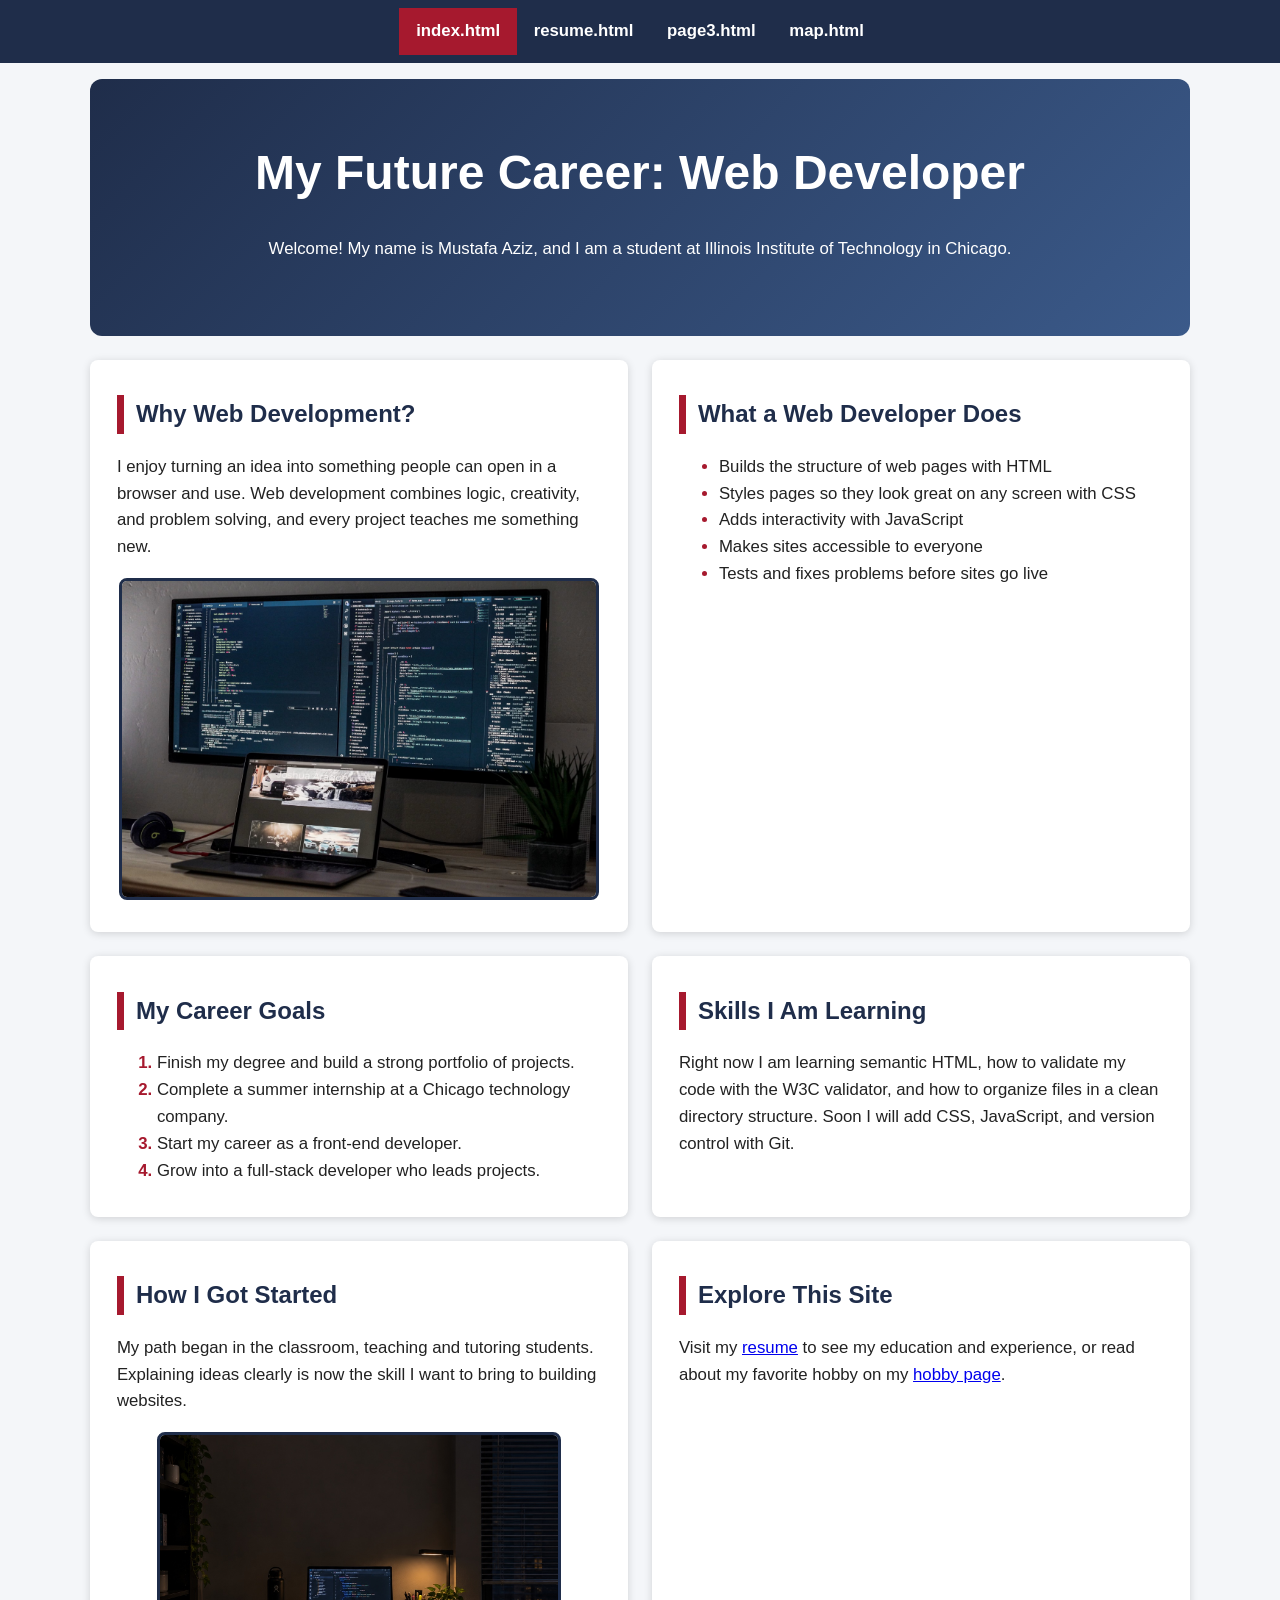
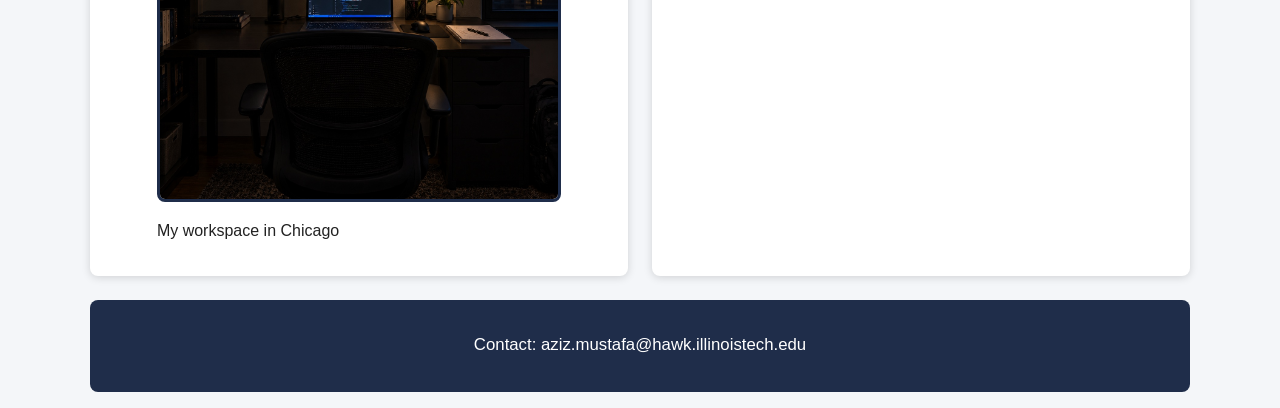
<file: index.html>
<!DOCTYPE html>
<html lang="en">
  <head>
    <meta charset="utf-8">
    <meta name="viewport" content="width=device-width, initial-scale=1">
    <title>Home | My Future Career in Web Development</title>
    <link rel="stylesheet" href="css/styles.css">
    <script src="js/script.js" defer></script>
  </head>
  <body class="home">
    <nav>
      <ul>
        <li><a href="index.html">index.html</a></li>
        <li><a href="resume.html">resume.html</a></li>
        <li><a href="page3.html">page3.html</a></li>
        <li><a href="map.html">map.html</a></li>
      </ul>
    </nav>
    <header>
      <h1>My Future Career: Web Developer</h1>
      <p>Welcome! My name is Mustafa Aziz, and I am a student at Illinois Institute of Technology in Chicago.</p>
    </header>
    <main>
      <section>
        <h2>Why Web Development?</h2>
        <p>I enjoy turning an idea into something people can open in a browser and use. Web development combines logic, creativity, and problem solving, and every project teaches me something new.</p>
        <img src="images/career.jpg" alt="A laptop showing HTML code on a desk" width="480" height="320">
      </section>
      <section>
        <h2>What a Web Developer Does</h2>
        <ul>
          <li>Builds the structure of web pages with HTML</li>
          <li>Styles pages so they look great on any screen with CSS</li>
          <li>Adds interactivity with JavaScript</li>
          <li>Makes sites accessible to everyone</li>
          <li>Tests and fixes problems before sites go live</li>
        </ul>
      </section>
      <section>
        <h2>My Career Goals</h2>
        <ol>
          <li>Finish my degree and build a strong portfolio of projects.</li>
          <li>Complete a summer internship at a Chicago technology company.</li>
          <li>Start my career as a front-end developer.</li>
          <li>Grow into a full-stack developer who leads projects.</li>
        </ol>
      </section>
      <section>
        <h2>Skills I Am Learning</h2>
        <p>Right now I am learning semantic HTML, how to validate my code with the W3C validator, and how to organize files in a clean directory structure. Soon I will add CSS, JavaScript, and version control with Git.</p>
      </section>
      <section>
        <h2>How I Got Started</h2>
        <p>My path began in the classroom, teaching and tutoring students. Explaining ideas clearly is now the skill I want to bring to building websites.</p>
        <figure>
          <img src="images/workspace.jpg" alt="My desk with a laptop where I practice web development" width="480" height="320">
          <figcaption>My workspace in Chicago</figcaption>
        </figure>
      </section>
      <section>
        <h2>Explore This Site</h2>
        <p>Visit my <a href="resume.html">resume</a> to see my education and experience, or read about my favorite hobby on my <a href="page3.html">hobby page</a>.</p>
      </section>
    </main>
    <footer>
      <p>Contact: aziz.mustafa@hawk.illinoistech.edu</p>
    </footer>
  </body>
</html>
</file>
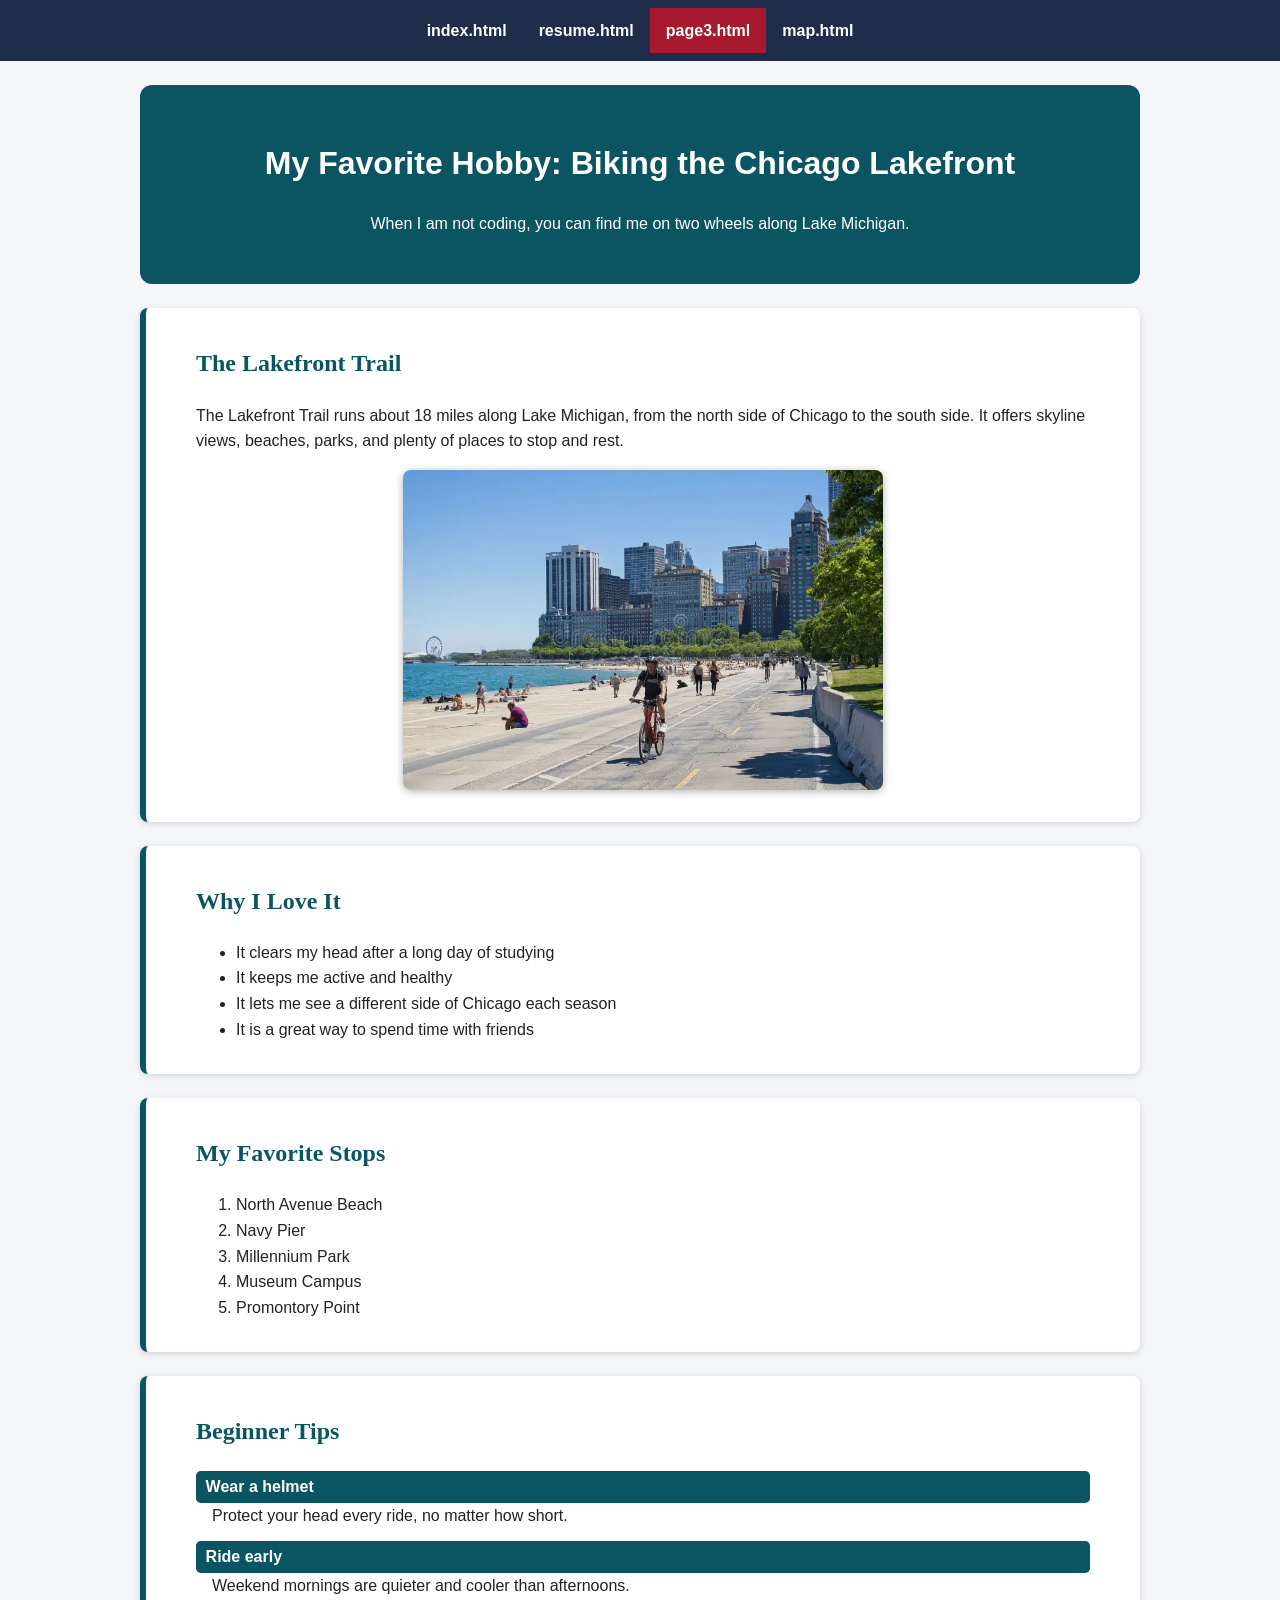
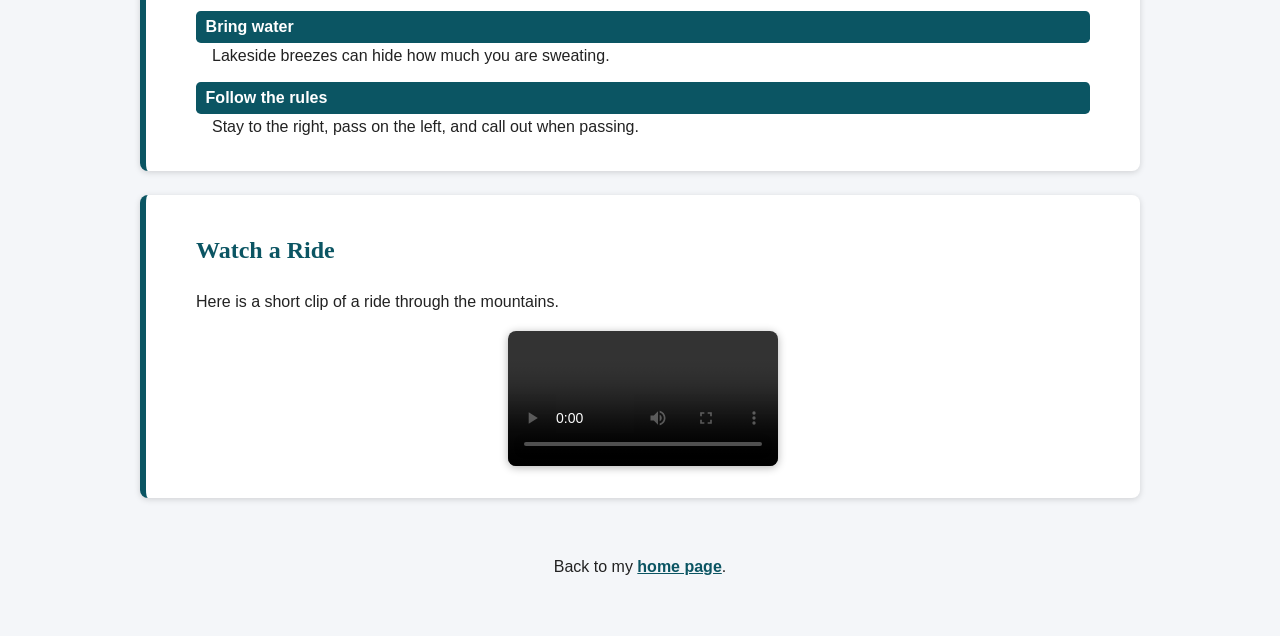
<file: page3.html>
<!DOCTYPE html>
<html lang="en">
  <head>
    <meta charset="utf-8">
    <meta name="viewport" content="width=device-width, initial-scale=1">
    <title>My Hobby | Biking the Chicago Lakefront</title>
    <link rel="stylesheet" href="css/styles.css">
    <script src="js/script.js" defer></script>
  </head>
  <body class="hobby">
    <nav>
      <ul>
        <li><a href="index.html">index.html</a></li>
        <li><a href="resume.html">resume.html</a></li>
        <li><a href="page3.html">page3.html</a></li>
        <li><a href="map.html">map.html</a></li>
      </ul>
    </nav>
    <header>
      <h1>My Favorite Hobby: Biking the Chicago Lakefront</h1>
      <p>When I am not coding, you can find me on two wheels along Lake Michigan.</p>
    </header>
    <main>
      <section>
        <h2>The Lakefront Trail</h2>
        <p>The Lakefront Trail runs about 18 miles along Lake Michigan, from the north side of Chicago to the south side. It offers skyline views, beaches, parks, and plenty of places to stop and rest.</p>
        <img src="images/lakefront.jpg" alt="Cyclists riding on the Lakefront Trail with the Chicago skyline behind them" width="480" height="320">
      </section>
      <section>
        <h2>Why I Love It</h2>
        <ul>
          <li>It clears my head after a long day of studying</li>
          <li>It keeps me active and healthy</li>
          <li>It lets me see a different side of Chicago each season</li>
          <li>It is a great way to spend time with friends</li>
        </ul>
      </section>
      <section>
        <h2>My Favorite Stops</h2>
        <ol>
          <li>North Avenue Beach</li>
          <li>Navy Pier</li>
          <li>Millennium Park</li>
          <li>Museum Campus</li>
          <li>Promontory Point</li>
        </ol>
      </section>
      <section>
        <h2>Beginner Tips</h2>
        <dl>
          <dt>Wear a helmet</dt>
          <dd>Protect your head every ride, no matter how short.</dd>
          <dt>Ride early</dt>
          <dd>Weekend mornings are quieter and cooler than afternoons.</dd>
          <dt>Bring water</dt>
          <dd>Lakeside breezes can hide how much you are sweating.</dd>
          <dt>Follow the rules</dt>
          <dd>Stay to the right, pass on the left, and call out when passing.</dd>
        </dl>
      </section>
      <section>
        <h2>Watch a Ride</h2>
        <p>Here is a short clip of a ride through the mountains.</p>
        <video controls width="270" height="480">
          <source src="media/ride.mp4" type="video/mp4">
          <p>Your browser does not support the video element.</p>
        </video>
      </section>
    </main>
    <footer>
      <p>Back to my <a href="index.html">home page</a>.</p>
    </footer>
  </body>
</html>
</file>
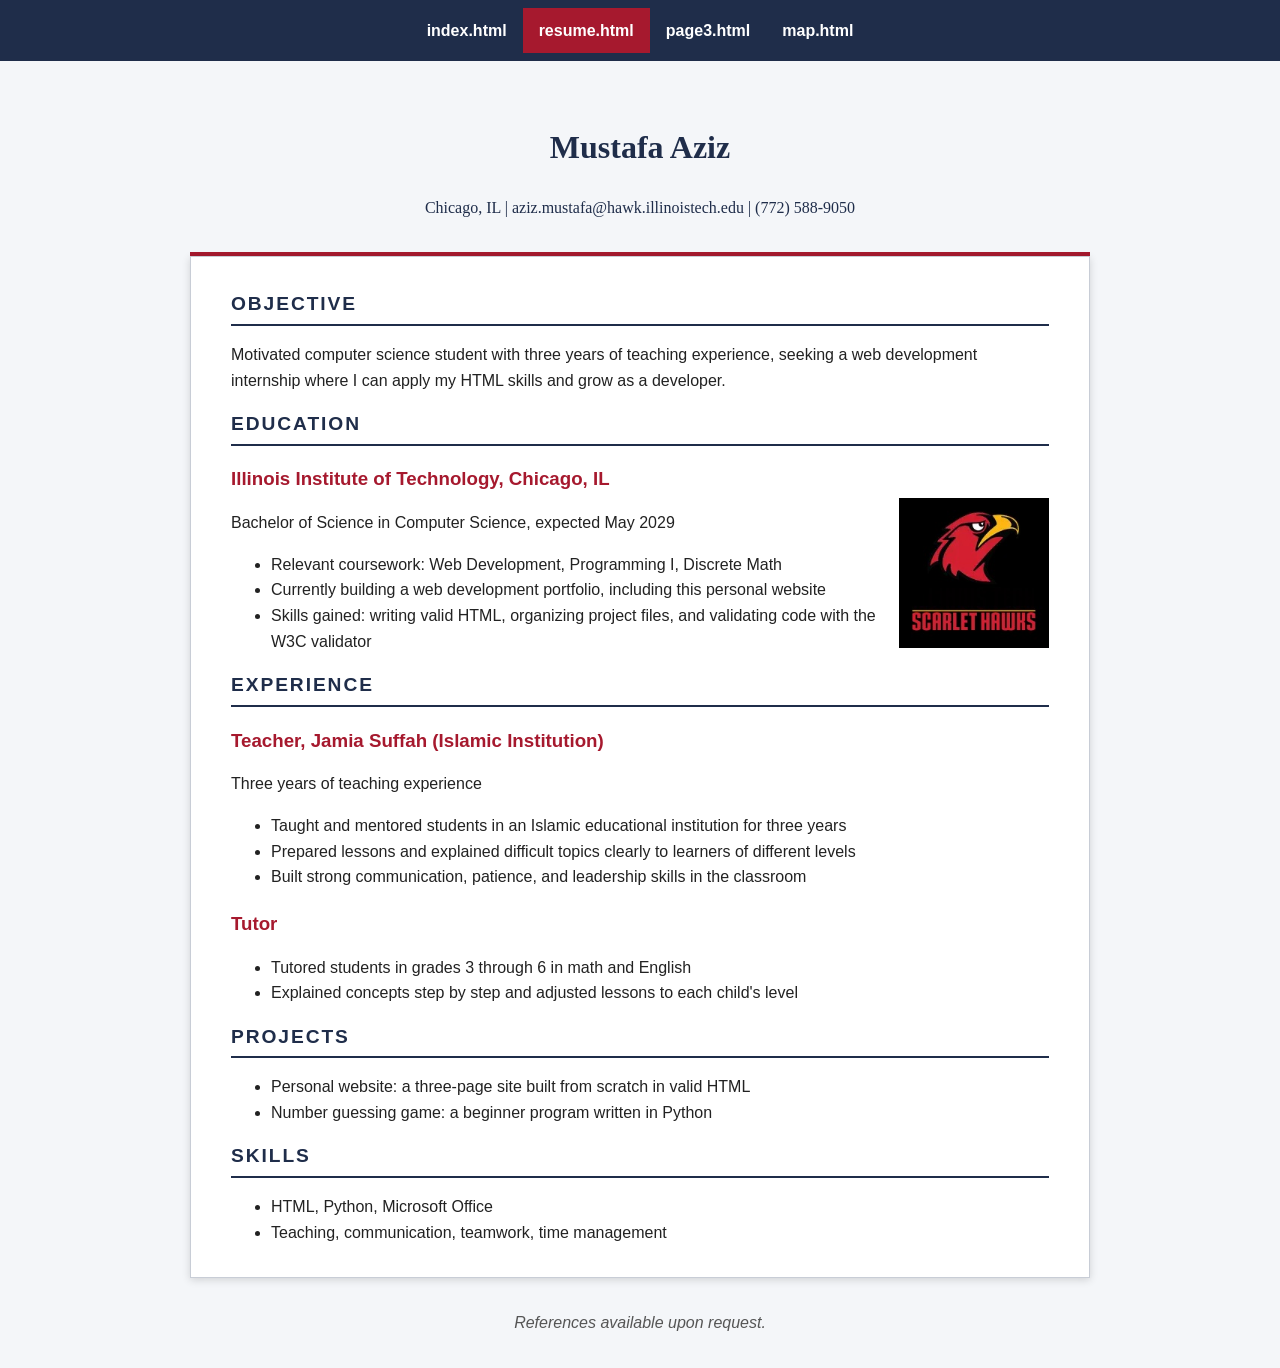
<file: resume.html>
<!DOCTYPE html>
<html lang="en">
  <head>
    <meta charset="utf-8">
    <meta name="viewport" content="width=device-width, initial-scale=1">
    <title>Resume | Mustafa Aziz</title>
    <link rel="stylesheet" href="css/styles.css">
    <script src="js/script.js" defer></script>
  </head>
  <body class="resume">
    <nav>
      <ul>
        <li><a href="index.html">index.html</a></li>
        <li><a href="resume.html">resume.html</a></li>
        <li><a href="page3.html">page3.html</a></li>
        <li><a href="map.html">map.html</a></li>
      </ul>
    </nav>
    <header>
      <h1>Mustafa Aziz</h1>
      <p>Chicago, IL | aziz.mustafa@hawk.illinoistech.edu | (772) 588-9050</p>
    </header>
    <main>
      <section>
        <h2>Objective</h2>
        <p>Motivated computer science student with three years of teaching experience, seeking a web development internship where I can apply my HTML skills and grow as a developer.</p>
      </section>
      <section>
        <h2>Education</h2>
        <h3>Illinois Institute of Technology, Chicago, IL</h3>
        <img src="images/scarlet-hawks.png" alt="Illinois Tech Scarlet Hawks logo" width="150" height="150">
        <p>Bachelor of Science in Computer Science, expected May 2029</p>
        <ul>
          <li>Relevant coursework: Web Development, Programming I, Discrete Math</li>
          <li>Currently building a web development portfolio, including this personal website</li>
          <li>Skills gained: writing valid HTML, organizing project files, and validating code with the W3C validator</li>
        </ul>
      </section>
      <section>
        <h2>Experience</h2>
        <h3>Teacher, Jamia Suffah (Islamic Institution)</h3>
        <p>Three years of teaching experience</p>
        <ul>
          <li>Taught and mentored students in an Islamic educational institution for three years</li>
          <li>Prepared lessons and explained difficult topics clearly to learners of different levels</li>
          <li>Built strong communication, patience, and leadership skills in the classroom</li>
        </ul>
        <h3>Tutor</h3>
        <ul>
          <li>Tutored students in grades 3 through 6 in math and English</li>
          <li>Explained concepts step by step and adjusted lessons to each child's level</li>
        </ul>
      </section>
      <section>
        <h2>Projects</h2>
        <ul>
          <li>Personal website: a three-page site built from scratch in valid HTML</li>
          <li>Number guessing game: a beginner program written in Python</li>
        </ul>
      </section>
      <section>
        <h2>Skills</h2>
        <ul>
          <li>HTML, Python, Microsoft Office</li>
          <li>Teaching, communication, teamwork, time management</li>
        </ul>
      </section>
    </main>
    <footer>
      <p>References available upon request.</p>
    </footer>
  </body>
</html>
</file>
<file: css/styles.css>
/* ==========================================================
   ITMD 361 - Project 3
   Mustafa Aziz
   Shared base + navigation, then five styles per page
   ========================================================== */

/* ---------- Shared base ---------- */
* {
  box-sizing: border-box;
}

body {
  margin: 0;
  font-family: Arial, Helvetica, sans-serif;
  line-height: 1.6;
  color: #222222;
  background-color: #f4f6f9;
}

/* ---------- Navigation (not counted as a style) ---------- */
nav {
  background-color: #1f2d4a;
  padding: 0.5em 0;
}

nav ul {
  list-style: none;
  display: flex;
  flex-wrap: wrap;
  justify-content: center;
  margin: 0;
  padding: 0;
}

nav a {
  display: block;
  padding: 0.6em 1em;
  color: #ffffff;
  text-decoration: none;
  font-weight: bold;
}

nav a:hover,
nav a:focus,
nav a.active {
  background-color: #a6192e;
}

/* ==========================================================
   HOME PAGE (index.html) - FLUID, mobile-first
   Base styles are for phones. The min-width media queries at
   the bottom of this section add changes for larger screens.
   ========================================================== */
.home header,
.home main,
.home footer {
  width: 92%;
  max-width: 1100px;
  margin-left: auto;
  margin-right: auto;
}

/* Style 1: Gradient header banner with white text */
.home header {
  margin-top: 1em;
  padding: 1.5em 4%;
  text-align: center;
  color: #ffffff;
  background: linear-gradient(135deg, #1f2d4a, #3b5a8a);
  border-radius: 0.75em;
}

.home h1 {
  margin: 0 0 0.5em;
  font-size: 1.6rem;
}

/* Style 2: Section headings with a scarlet accent bar */
.home h2 {
  color: #1f2d4a;
  border-left: 0.3em solid #a6192e;
  padding-left: 0.5em;
  font-size: 1.25rem;
}

/* Style 3: White "card" sections with soft shadow */
.home section {
  background-color: #ffffff;
  margin: 1em 0;
  padding: 0.5em 4% 1em;
  border-radius: 0.5em;
  box-shadow: 0 0.1em 0.5em rgba(0, 0, 0, 0.15);
}

/* Style 4: Fluid, centered, rounded images */
.home img {
  display: block;
  max-width: 100%;
  height: auto;
  margin: 1em auto;
  border-radius: 0.5em;
  border: 0.2em solid #1f2d4a;
}

/* Style 5: Dark footer and colored list markers */
.home footer {
  margin-bottom: 1em;
  padding: 1em;
  text-align: center;
  color: #ffffff;
  background-color: #1f2d4a;
  border-radius: 0.5em;
  overflow-wrap: break-word;
}

.home li::marker {
  color: #a6192e;
  font-weight: bold;
}

/* Media query 1: tablets and up (min-width) */
@media (min-width: 600px) {
  .home header {
    padding: 2.5em 5%;
  }

  .home h1 {
    font-size: 2.2rem;
  }

  .home h2 {
    font-size: 1.5rem;
  }

  .home section {
    margin: 1.5em 0;
    padding: 1em 5%;
  }

  .home p,
  .home li {
    font-size: 1.05rem;
  }
}

/* Media query 2: laptops and desktops (min-width) */
@media (min-width: 1000px) {
  .home header {
    padding: 3.5em 5%;
  }

  .home h1 {
    font-size: 3rem;
  }

  .home main {
    display: grid;
    grid-template-columns: 1fr 1fr;
    gap: 1.5em;
    margin-top: 1.5em;
    margin-bottom: 1.5em;
  }

  .home section {
    margin: 0;
  }
}

/* ==========================================================
   RESUME PAGE (resume.html) - FIXED width layout
   ========================================================== */
.resume header,
.resume main,
.resume footer {
  width: 900px;
  margin-left: auto;
  margin-right: auto;
}

/* Style 1: Centered serif name with scarlet underline */
.resume header {
  margin-top: 1.5em;
  padding: 1em 0;
  text-align: center;
  font-family: Georgia, "Times New Roman", serif;
  color: #1f2d4a;
  border-bottom: 4px solid #a6192e;
}

/* Style 2: White paper-style page with border */
.resume main {
  padding: 1em 2.5em;
  background-color: #ffffff;
  border: 1px solid #c8cdd6;
  box-shadow: 0 2px 8px rgba(0, 0, 0, 0.15);
}

/* Style 3: Uppercase section headings with rule */
.resume h2 {
  font-size: 1.2rem;
  text-transform: uppercase;
  letter-spacing: 0.1em;
  color: #1f2d4a;
  border-bottom: 2px solid #1f2d4a;
  padding-bottom: 0.2em;
}

/* Style 4: Scarlet job and school titles */
.resume h3 {
  margin-bottom: 0.2em;
  color: #a6192e;
}

/* Style 5: School logo floated right, italic gray footer */
.resume img {
  float: right;
  margin: 0 0 1em 1em;
}

.resume footer {
  padding: 1em 0;
  text-align: center;
  font-style: italic;
  color: #555555;
}

/* ==========================================================
   PERSONAL PAGE (page3.html) - FLUID layout, relative units
   ========================================================== */
.hobby header,
.hobby main,
.hobby footer {
  width: 85%;
  max-width: 1000px;
  margin-left: auto;
  margin-right: auto;
}

/* Style 1: Teal header with white text */
.hobby header {
  margin-top: 1.5em;
  padding: 2em 5%;
  text-align: center;
  color: #ffffff;
  background-color: #0b5563;
  border-radius: 0.75em;
}

/* Style 2: Sections with a teal left border on white */
.hobby section {
  margin: 1.5em 0;
  padding: 1em 5%;
  background-color: #ffffff;
  border-left: 0.4em solid #0b5563;
  border-radius: 0.5em;
  box-shadow: 0 0.1em 0.4em rgba(0, 0, 0, 0.15);
}

/* Style 3: Teal headings in a different font */
.hobby h2 {
  font-family: Georgia, "Times New Roman", serif;
  color: #0b5563;
}

/* Style 4: Definition list tips with highlighted terms */
.hobby dt {
  margin-top: 0.8em;
  padding: 0.2em 0.6em;
  font-weight: bold;
  color: #ffffff;
  background-color: #0b5563;
  border-radius: 0.3em;
}

.hobby dd {
  margin-left: 1em;
}

/* Style 5: Fluid image and video with centered rounded look */
.hobby img,
.hobby video {
  display: block;
  max-width: 100%;
  height: auto;
  margin: 1em auto;
  border-radius: 0.5em;
  box-shadow: 0 0.1em 0.5em rgba(0, 0, 0, 0.3);
}

.hobby footer {
  margin-bottom: 1.5em;
  padding: 1em;
  text-align: center;
}

.hobby footer a {
  color: #0b5563;
  font-weight: bold;
}

/* ==========================================================
   MAP PAGE (map.html) - FLUID layout
   ========================================================== */
.map header,
.map main,
.map footer {
  width: 92%;
  max-width: 1000px;
  margin-left: auto;
  margin-right: auto;
}

/* Style 1: Navy header with white text */
.map header {
  margin-top: 1em;
  padding: 1.5em 4%;
  text-align: center;
  color: #ffffff;
  background-color: #1f2d4a;
  border-radius: 0.75em;
}

/* Style 2: White card holding the map */
.map section {
  margin: 1.5em 0;
  padding: 1em 4%;
  background-color: #ffffff;
  border-radius: 0.5em;
  box-shadow: 0 0.1em 0.5em rgba(0, 0, 0, 0.15);
}

/* Style 3: Scarlet-accent heading */
.map h2 {
  color: #1f2d4a;
  border-left: 0.3em solid #a6192e;
  padding-left: 0.5em;
}

/* Style 4: Button row and buttons */
.map .controls {
  display: flex;
  flex-wrap: wrap;
  gap: 0.5em;
  margin-bottom: 1em;
}

.map button {
  padding: 0.7em 1.2em;
  font-size: 1rem;
  font-weight: bold;
  color: #ffffff;
  background-color: #1f2d4a;
  border: none;
  border-radius: 0.4em;
  cursor: pointer;
}

.map button:hover,
.map button:focus {
  background-color: #a6192e;
}

/* Style 5: Responsive map box */
.map #map {
  width: 100%;
  height: 60vh;
  min-height: 300px;
  border: 0.2em solid #1f2d4a;
  border-radius: 0.5em;
}

.map footer {
  margin-bottom: 1.5em;
  padding: 1em;
  text-align: center;
}

.map footer a {
  color: #1f2d4a;
  font-weight: bold;
}
</file>
